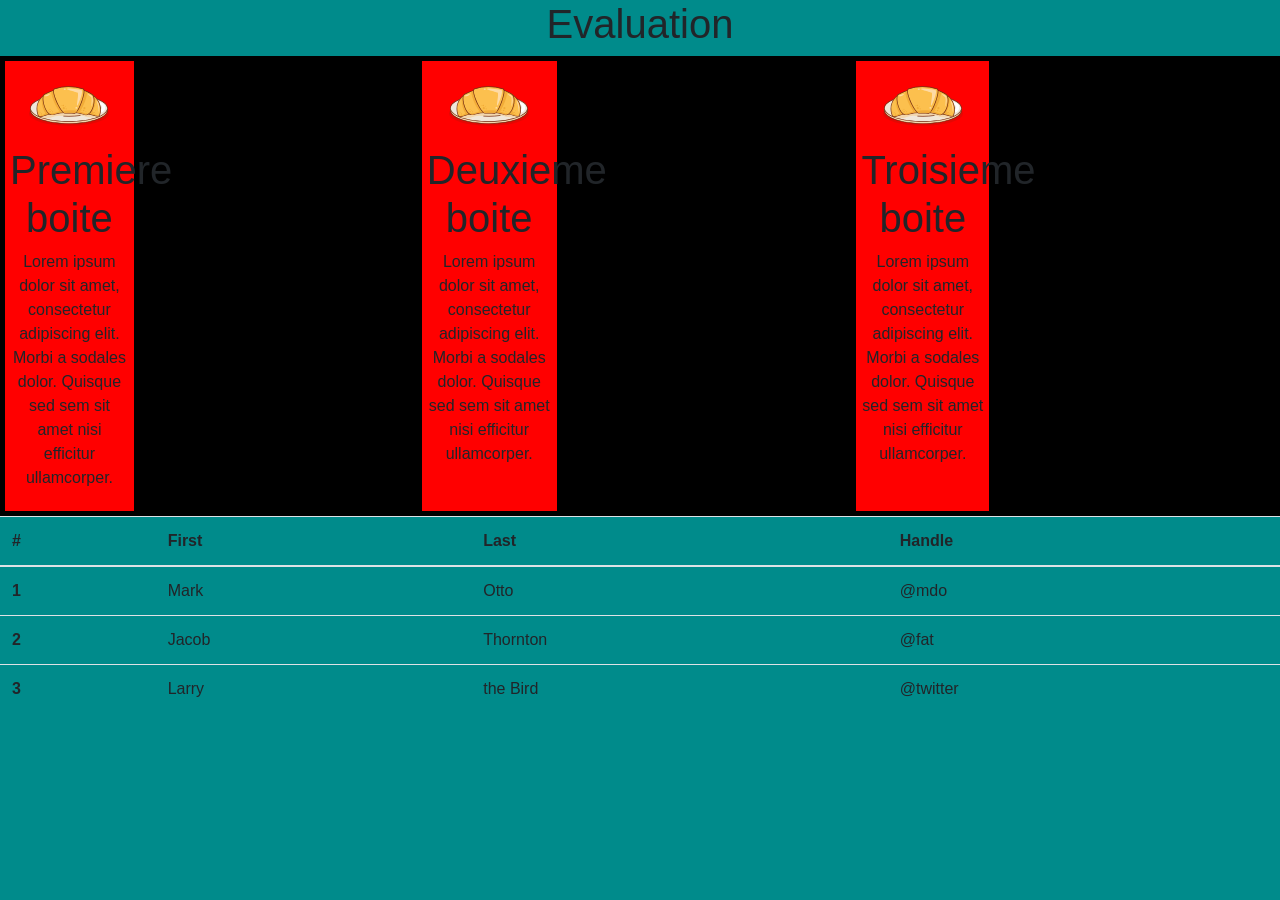
<file: index.html>
<!DOCTYPE html>
<!--
To change this license header, choose License Headers in Project Properties.
To change this template file, choose Tools | Templates
and open the template in the editor.
-->
<html>
    <head>
        <title>Evaluation</title>
        <meta charset="UTF-8">
        <meta name="viewport" content="width=device-width, initial-scale=1.0">
        <link href="https://stackpath.bootstrapcdn.com/bootstrap/4.4.1/css/bootstrap.min.css" rel="stylesheet">
        <link href="style.css" rel="stylesheet">
        <script src="https://code.jquery.com/jquery-3.4.1.min.js"></script>
        <script src="https://stackpath.bootstrapcdn.com/bootstrap/4.4.1/js/bootstrap.min.js"></script>
    </head>
    <body>
        <header>
            <h1> Evaluation</h1>
            
        </header>

        <div>
            <section id="maBoite">
                <article>
                    <img src="image/logo.svg" alt="croissant1" height="80px" width="80px">
                    <h1>Premiere boite</h1>
                    <p>Lorem ipsum dolor sit amet, consectetur adipiscing elit. Morbi a sodales dolor. Quisque sed sem sit amet nisi efficitur ullamcorper.</p>
                </article>
                <article>
                    <img src="image/logo.svg" alt="croissant2" height="80px" width="80px">
                    <h1>Deuxieme boite</h1>
                    <p>Lorem ipsum dolor sit amet, consectetur adipiscing elit. Morbi a sodales dolor. Quisque sed sem sit amet nisi efficitur ullamcorper.</p>
                </article>
                <article>
                    <img src="image/logo.svg" alt="croissant3" height="80px" width="80px">
                    <h1>Troisieme boite</h1>
                    <p>Lorem ipsum dolor sit amet, consectetur adipiscing elit. Morbi a sodales dolor. Quisque sed sem sit amet nisi efficitur ullamcorper.</p>
                </article>
                    

                    
            
            </section>
        </div>
        <div>
            <section id="monTableau">
                <table class="table">
                    <thead>
                      <tr>
                        <th scope="col">#</th>
                        <th scope="col">First</th>
                        <th scope="col">Last</th>
                        <th scope="col">Handle</th>
                      </tr>
                    </thead>
                    <tbody>
                      <tr>
                        <th scope="row">1</th>
                        <td>Mark</td>
                        <td>Otto</td>
                        <td>@mdo</td>
                      </tr>
                      <tr>
                        <th scope="row">2</th>
                        <td>Jacob</td>
                        <td>Thornton</td>
                        <td>@fat</td>
                      </tr>
                      <tr>
                        <th scope="row">3</th>
                        <td>Larry</td>
                        <td>the Bird</td>
                        <td>@twitter</td>
                      </tr>
                    </tbody>
                  </table>
            </section>
        </div>
        
         <script src="monjs.js"></script>
    </body>
</html>
</file>
<file: style.css>
header h1 {
  text-align: center; }

#maBoite {
  display: grid;
  grid-template-rows: 3, 1fr; }
  #maBoite article {
    width: 100%;
    background: red;
    margin: 5px;
    padding: 5px;
    box-sizing: border-box; }
  #maBoite img {
    display: block;
    margin-left: auto;
    margin-right: auto; }
  #maBoite h1 {
    text-align: center; }
  #maBoite p {
    text-align: center; }

@media (min-width: 768px) and (max-width: 991px) {
  body {
    background-color: burlywood; }

  #maBoite {
    grid-template-columns: auto auto 200px;
    grid-template-rows: 2, 1fr; }
    #maBoite > * {
      grid-row: span 1;
      grid-column: span 2; }
    #maBoite article {
      width: calc(50% - 10px); } }
#maBoite {
  background-color: black; }
  #maBoite > * {
    background-color: coral;
    margin: 5px;
    padding: 5px; }

@media (min-width: 992px) {
  body {
    background-color: darkcyan; }

  #maBoite {
    grid-template-columns: auto auto auto;
    grid-template-rows: repeat(1, 1fr); }
    #maBoite article {
      width: calc(33.33333% - 10px); } }
#loupe {
  position: absolute;
  right: 30px;
  top: 400px;
  display: inline-block;
  background: #eee;
  border: 1px solid #DD4B39;
  font-size: 4em;
  font-weight: 700;
  padding: 10px; }

/*# sourceMappingURL=style.css.map */
</file>
